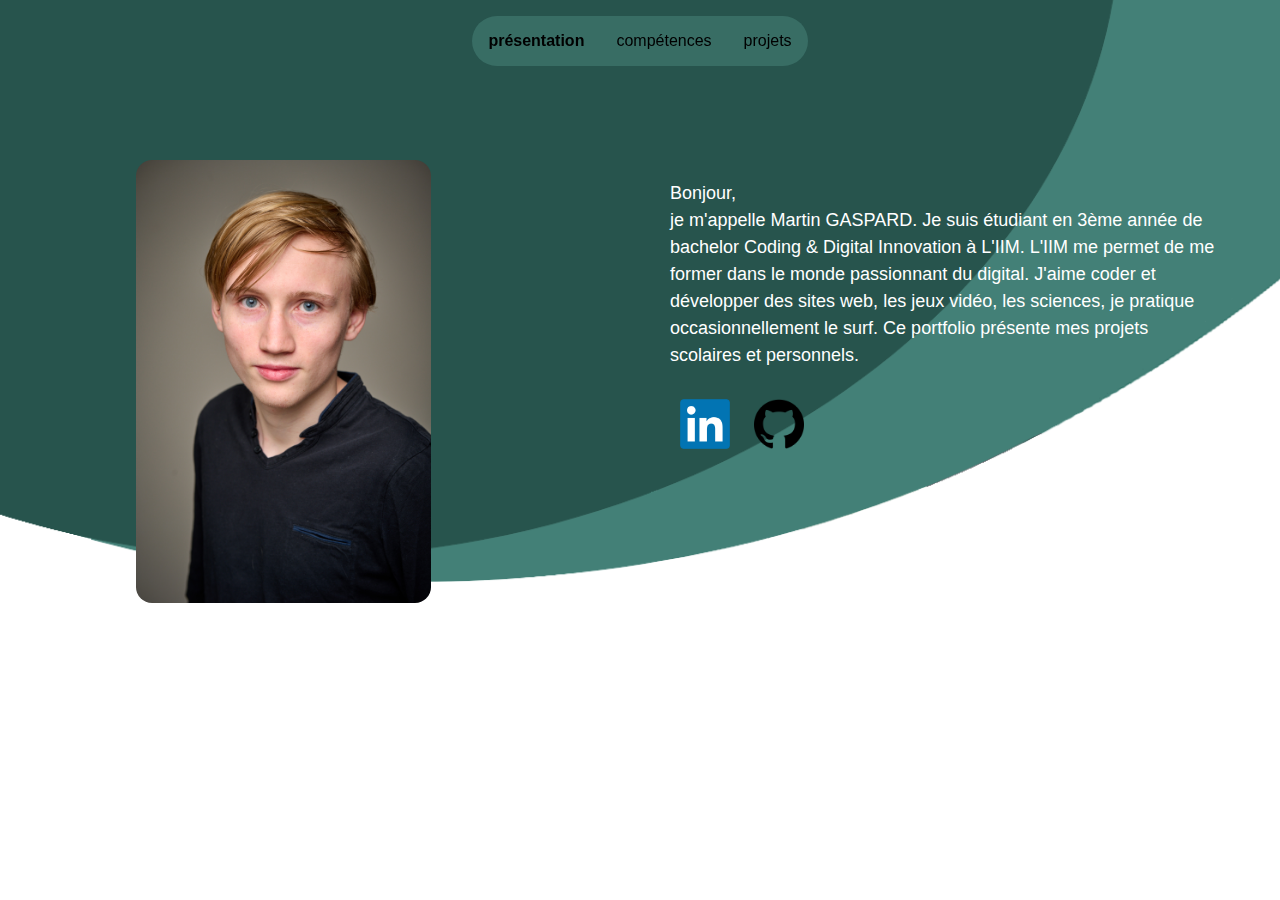
<file: index.html>
<!DOCTYPE html>
<html lang="en">
<head>
  <meta charset="UTF-8">
  <meta http-equiv="X-UA-Compatible" content="IE=edge">
  <meta name="viewport" content="width=device-width, initial-scale=1.0">
  <link rel="stylesheet" href="style/style.css">
  <meta name="description" content="Voici le portfolio de Martin GASPARD, étudiant en 2ème année à Léonard de Vinci dans l'axe CDI">
  <title>Portfolio</title>
</head>
<body>
  <div class="navigation">
    <nav>
        <a data-target="présentation">présentation</a>
        <a data-target="compétance">compétences</a>
        <a data-target="project">projets</a>
    </nav>
  </div>

  <div class="container" id="présentation" >
    <div class="grid">
      <img src="./images/profil.jpg" alt="Photo de moi" class="image">
      <div class="placement">
        <p>Bonjour,<br>je m'appelle Martin GASPARD. Je suis étudiant en 3ème année de bachelor Coding & Digital Innovation à L'IIM. L'IIM me permet de me former dans le monde passionnant du digital. J'aime coder et développer des sites web, les jeux vidéo, les sciences, je pratique occasionnellement le surf. Ce portfolio présente mes projets scolaires et personnels.</p>
        <a href="https://www.linkedin.com/in/martin-gaspard-b4596b223/"><img src="images/LinkedIn_logo_initials.png" alt="Image 1" class="reseaux"></a>
        <a href="https://github.com/chevalierblu00"><img src="images/25231.png" alt="Image 1" class="reseaux"></a>
      </div>
    </div>
  </div>

  <div id="compétance">
    <div class="grid2">
      <div class="carte">
        <img src="images/CSS_icon.png" alt="Image">
        <h1>CSS</h1>
      </div>
      <div class="carte">
        <img src="images/HTML_icon.png" alt="Image">
        <h1>HTML</h1>
      </div>
      <div class="carte">
        <img src="images/js_icon.png" alt="Image">
        <h1>JS</h1>
      </div>
      <div class="carte">
        <img src="images/php_logo.png" alt="Image">
        <h1>PHP</h1>
      </div>
      <div class="carte">
        <img src="images/wordpress_logo.avif" alt="Image">
        <h1>Wordpress</h1>
      </div>
      <div class="carte">
        <img src="images/symfony_logo.png" alt="Image">
        <h1>symfony</h1>
      </div>
      <div class="carte">
        <img src="images/SQL.png" alt="Image">
        <h1>SQL</h1>
      </div>
      <div class="carte">
        <img src="images/scss.png" alt="Image">
        <h1>CSS</h1>
      </div>
      <div class="carte">
        <img src="images/Tailwind.png" alt="Image">
        <h1>Tailwind</h1>
      </div>
      <div class="carte">
        <img src="images/Node_js.png" alt="Image">
        <h1>Node.js</h1>
      </div>
      <div class="carte">
        <img src="images/Vue.png" alt="Image">
        <h1>Vue.js</h1>
      </div>
    </div>
  </div>
</div>

<div class="bloc" id="project">
  <a href="project.html">
    <div class="project carte">
      <img src="images/illustration_jeux.jpg" alt="Image 1">
      <p>jeu vidéo</p>
    </div>
  </a>
  <a href="project3.html">
    <div class="project carte">
      <img src="images/BAP1.png" alt="Image 2">
      <p>site internet pour l'école Ecologica</p>
    </div>
  </a>
  <a href="project4.html">
    <div class="project carte">
      <img src="images/BAP2.png" alt="Image 3">
      <p>site internet pour la ville de Chaville</p>
    </div>
  </a>
  <a href="project2.html">
    <div class="project carte">
      <img src="images/pokemon.png" alt="Image 4">
      <p>Pokédex</p>
    </div>
  </a>
  <a href="project5.html">
    <div class="project carte">
      <img src="images/site.JPG" alt="Image 4">
      <p>site internet pour la présentation d'un lieu</p>
    </div>
  </a>
  <a href="project6.html">
    <div class="docker carte project">
      <img src="images/Image1.png" alt="Image 2">
      <p>Decouverte de docker</p>
    </div>
  </a>
  <a href="project7.html">
    <div class="project carte">
      <img src="images/Image4.png" alt="Image 4">
      <p>Architecture open source</p>
    </div>
  </a>
</div>

  <script src="js/navigation.js"></script>

</body>
</html>
</file>
<file: style/style.css>
/* Reset CSS */
* {
  margin: 0;
  padding: 0;
  box-sizing: border-box;
}

/* Base styles */
body {
  font-family: 'San Francisco', sans-serif;
  background-image: url(../images/fond.png);
  background-size: 120%;
  background-repeat: no-repeat;
  margin: 0;
}

::-webkit-scrollbar{
  width: 0%;
}

a {
  text-decoration: none;
  color: #000;
}

h1 {
  font-size: 36px;
}

/* Navigation */
nav {
  display: flex;
  flex-direction: row;
  margin-top: 1rem;
  border-radius: 25px;
  background-color:#457f7694;
  position: fixed;
  top: 0; 
  z-index: 999;
}

.navigation {
  text-align: center;
  display: flex;
  justify-content: center;
}

.navigation a {
  margin: 1rem 1rem 1rem 1rem;
}

/* Smooth scrolling */
html {
  scroll-behavior: smooth;
}

/* Page content container */
.container {
  max-width: 1200px;
  margin: 10rem auto 0rem;
}

/* Grid layout */
.grid {
  display: grid;
  grid-template-columns: repeat(2, 1fr);
  grid-gap: 20px;
}

.image {
  grid-column: 1 / 2;
  grid-row: 1 / 2;
  width: 50%;
  height: auto;
  border-radius: 1rem;
  margin-left: 6rem;
}

.placement {
  grid-column: 2 / 3;
  grid-row: 1 / 2;
  padding: 20px;
}

.placement p {
  font-size: 18px;
  line-height: 1.5;
  margin-bottom: 20px;
  color: white;
  text-align: left;
}

/* Social icons */
.reseaux {
  width: 50px;
  margin: 10px;
  display: inline-block;
}

/* Competence section */
#compétance {
  margin: 10rem 10rem 0rem 10rem;
}

.grid2 {
  display: grid;
  grid-template-columns: repeat(3, 1fr);
  grid-gap: 20px;
  justify-items: center;
  margin-bottom: 5%;
}

.carte {
  display: flex;
  flex-direction: column;
  align-items: center;
  justify-content: center;
  background-color: #d7ffd4;
  border-radius: 10px;
  padding: 20px;
  width: 60%;
}

.carte img {
  max-width: 100px;
  margin-bottom: 10px;
}

/* Project section */
#project {
  display: grid;
  grid-template-columns: repeat(3, 1fr);
  grid-gap: 10px;
  margin: 10% 10% 0% 10%;
  justify-items: center;
}


.project {
  border-radius: 5px;
  padding: 3px;
  width: 100%;
  background-color: #579635a6;
  position: relative;
  overflow: hidden;
}

.docker {
  border-radius: 5px;
  padding: 3px;
  width: 100%;
  height: 101%;
  background-color: #579635a6;
  position: relative;
  overflow: hidden;
}


.project img {
  width: 100%;
  height: auto;
  max-width: none;
  margin-bottom: 0px;
}

.docker img {
  width: 100%;
  height: 101%;
  max-width: none;
  margin-bottom: 0px;
}


.project:hover::before {
  content: "";
  position: absolute;
  top: 0;
  left: 0;
  width: 100%;
  height: 100%;
  background-color: rgba(0, 0, 0, 0.7);
  opacity: 1; /* Change opacity to 1 */
  transition: opacity 0.3s;
  z-index: 1;
}

.project:hover p {
  visibility: visible; 
  opacity: 1; /* Add opacity to make the text visible */
  transition: opacity 0.3s, visibility 0.3s; /* Add opacity transition */
  position: absolute;
  top: 50%;
  left: 50%;
  transform: translate(-50%, -50%);
  color: white;
  z-index: 2;
}

.project p {
  visibility: hidden;
  opacity: 0; /* Set initial opacity to 0 */
  position: absolute;
  top: 50%;
  left: 50%;
}


/* Center-aligned paragraphs */
p {
  text-align: center;
}


@media (max-width: 900px) {
  /* Styles for screens narrower than 900px */
  
  .grid,
  .grid2,
  .bloc {
    display: flex;
    flex-direction: column;
    align-items: center;
  }
  
  .carte img {
    max-width: 100%; /* Pour que l'image prenne la largeur maximale de la carte */
    height: auto; /* Pour maintenir le ratio d'aspect de l'image */
  }
  
  .carte h1 {
    margin-top: 10px;
  }

  .placement p {
    color: rgb(0, 0, 0);
  }

  #compétance {
    margin: 0%;
  }

  #project {
    grid-template-columns: none;
  }

  .project:before p{
    visibility: hidden;
    opacity: 0;
    color: rgba(255, 255, 255, 0);
  }

  .project:hover p{
    visibility: hidden;
    opacity: 0;
    color: rgba(255, 255, 255, 0);
  }

  /* Override styles for project cards */
  .project p {
    visibility: visible;
    opacity: 1;
    position: static;
    top: auto;
    left: auto;
    transform: none;
    color: rgb(0, 0, 0);
    z-index: initial;
  }
}
</file>
